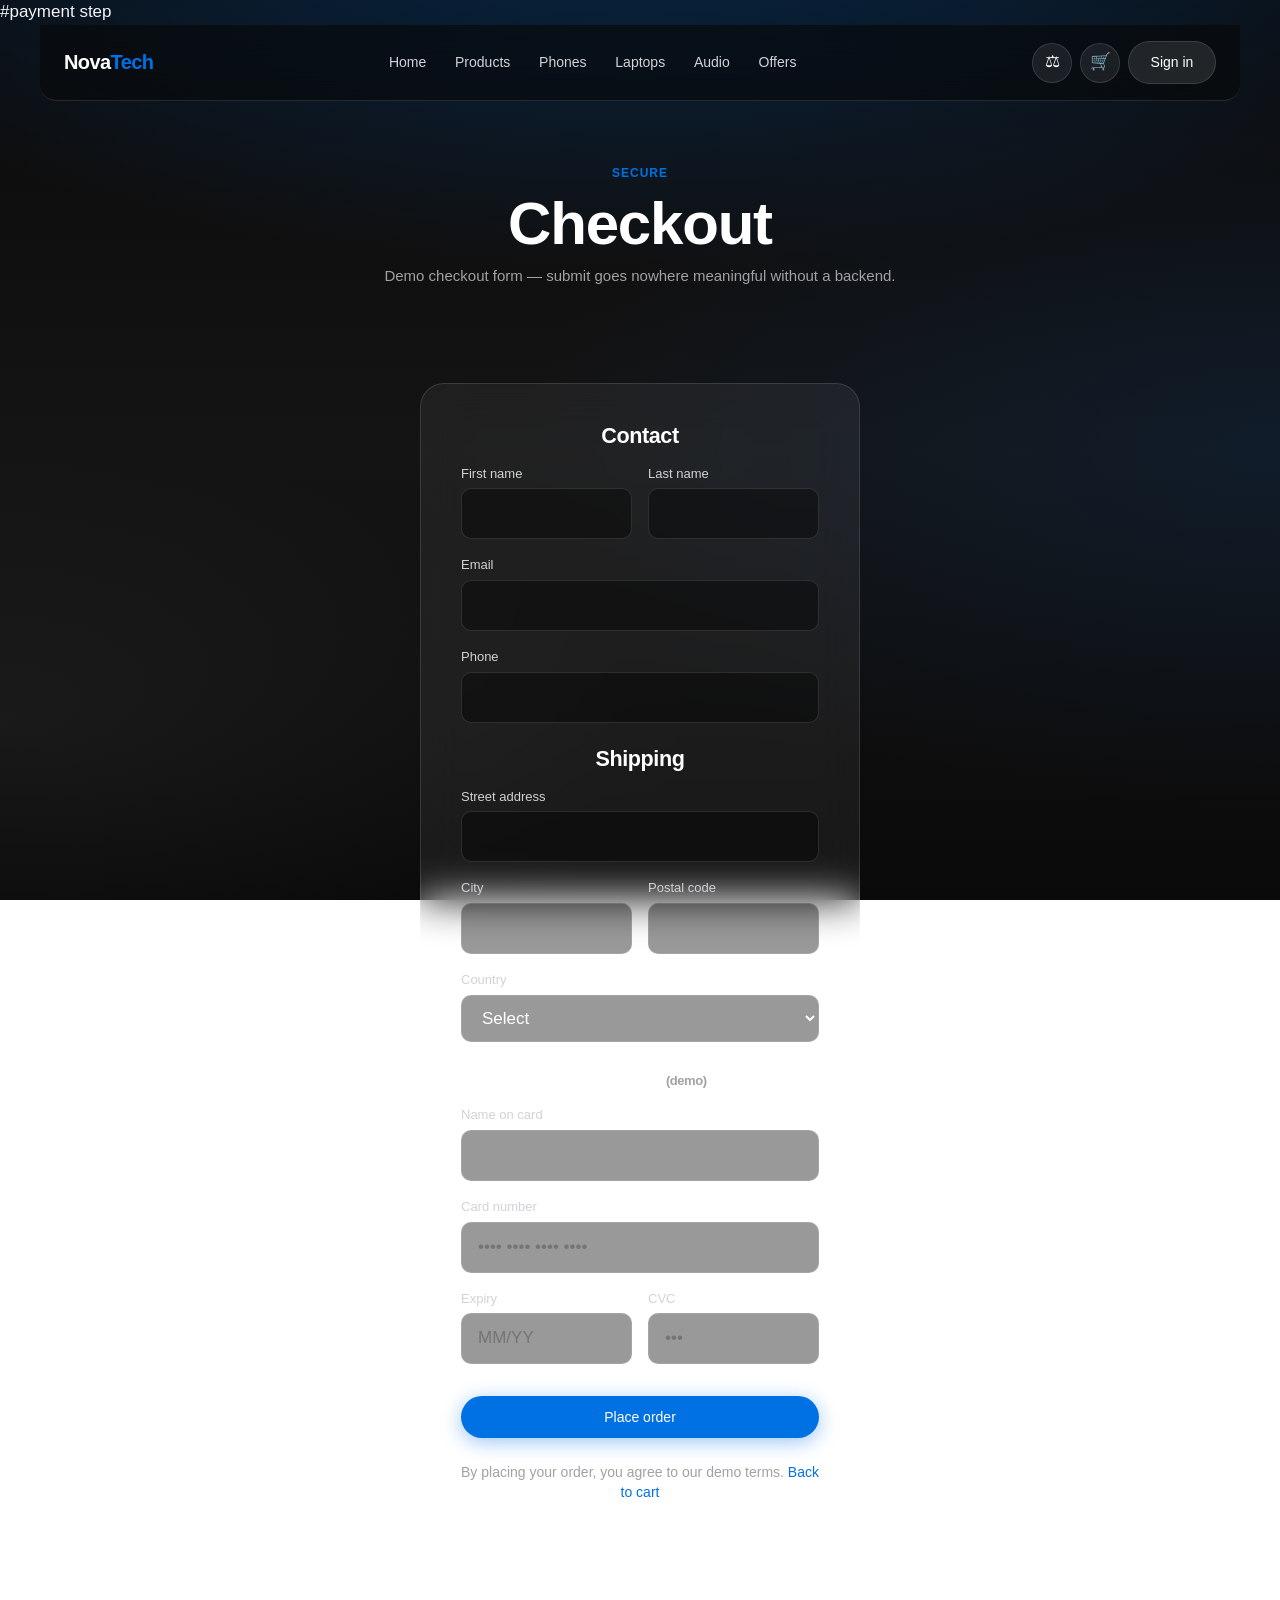
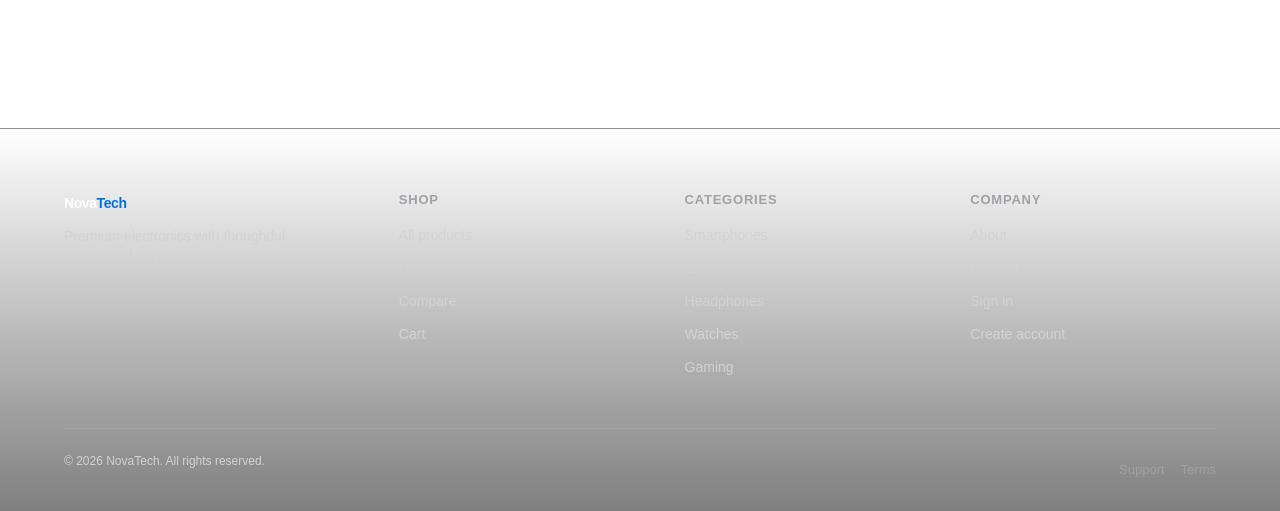
<file: novatech-electronics-store/checkout.html>
#payment step
<!DOCTYPE html>
<html lang="en">
<head>
  <meta charset="UTF-8">
  <meta name="viewport" content="width=device-width, initial-scale=1.0">
  <meta name="description" content="Secure checkout for your NovaTech order (demo form).">
  <title>Checkout — NovaTech</title>
  <link rel="stylesheet" href="css/style.css">
</head>
<body class="page-gradient">
  <a class="skip-link" href="#main">Skip to content</a>

  <header class="site-header" role="banner">
    <nav class="navbar" aria-label="Primary">
      <a class="logo" href="index.html">Nova<span>Tech</span></a>
      <input type="checkbox" id="nav-toggle" class="nav-toggle" aria-label="Open menu" title="Menu">
      <label class="nav-toggle-label" for="nav-toggle" aria-hidden="true">
        <span></span><span></span><span></span>
      </label>
      <ul class="nav-links">
        <li><a href="index.html">Home</a></li>
        <li><a href="products.html">Products</a></li>
        <li><a href="smartphones.html">Phones</a></li>
        <li><a href="laptops.html">Laptops</a></li>
        <li><a href="headphones.html">Audio</a></li>
        <li><a href="offers.html">Offers</a></li>
      </ul>
      <div class="nav-actions">
        <a href="compare.html" class="icon-link" title="Compare">⚖</a>
        <a href="cart.html" class="icon-link" title="Cart">🛒</a>
        <a href="login.html" class="btn btn--ghost">Sign in</a>
      </div>
    </nav>
  </header>

  <main id="main">
    <section class="page-hero">
      <div class="container">
        <span class="eyebrow">Secure</span>
        <h1>Checkout</h1>
        <p class="text-muted">Demo checkout form — submit goes nowhere meaningful without a backend.</p>
      </div>
    </section>

    <section class="section section--tight" aria-label="Checkout form">
      <div class="container">
        <!-- Form uses GET + # so refresh stays safe for static hosting -->
        <form class="form-panel" action="#" method="get">
          <h2 class="text-center" style="font-size: 1.35rem; margin-bottom: 1rem;">Contact</h2>
          <div class="form-row form-row--inline">
            <div>
              <label for="first">First name</label>
              <input type="text" id="first" name="first" autocomplete="given-name" required>
            </div>
            <div>
              <label for="last">Last name</label>
              <input type="text" id="last" name="last" autocomplete="family-name" required>
            </div>
          </div>
          <div class="form-row">
            <label for="email">Email</label>
            <input type="email" id="email" name="email" autocomplete="email" required>
          </div>
          <div class="form-row">
            <label for="phone">Phone</label>
            <input type="tel" id="phone" name="phone" autocomplete="tel">
          </div>

          <h2 class="text-center" style="font-size: 1.35rem; margin: 1.5rem 0 1rem;">Shipping</h2>
          <div class="form-row">
            <label for="address">Street address</label>
            <input type="text" id="address" name="address" autocomplete="street-address" required>
          </div>
          <div class="form-row form-row--inline">
            <div>
              <label for="city">City</label>
              <input type="text" id="city" name="city" autocomplete="address-level2" required>
            </div>
            <div>
              <label for="zip">Postal code</label>
              <input type="text" id="zip" name="zip" autocomplete="postal-code" required>
            </div>
          </div>
          <div class="form-row">
            <label for="country">Country</label>
            <select id="country" name="country" autocomplete="country-name">
              <option value="">Select</option>
              <option>United States</option>
              <option>India</option>
              <option>United Kingdom</option>
              <option>Canada</option>
            </select>
          </div>

          <h2 class="text-center" style="font-size: 1.35rem; margin: 1.5rem 0 1rem;">Payment <span class="text-muted" style="font-size: 13px;">(demo)</span></h2>
          <div class="form-row">
            <label for="cardname">Name on card</label>
            <input type="text" id="cardname" name="cardname" autocomplete="cc-name">
          </div>
          <div class="form-row">
            <label for="cardnum">Card number</label>
            <input type="text" id="cardnum" name="cardnum" inputmode="numeric" autocomplete="cc-number" placeholder="•••• •••• •••• ••••">
          </div>
          <div class="form-row form-row--inline">
            <div>
              <label for="exp">Expiry</label>
              <input type="text" id="exp" name="exp" autocomplete="cc-exp" placeholder="MM/YY">
            </div>
            <div>
              <label for="cvc">CVC</label>
              <input type="text" id="cvc" name="cvc" autocomplete="cc-csc" placeholder="•••">
            </div>
          </div>

          <button type="submit" class="btn btn--primary btn--block" style="margin-top: 1rem;">Place order</button>
          <p class="form-footer">By placing your order, you agree to our demo terms. <a href="cart.html">Back to cart</a></p>
        </form>
      </div>
    </section>
  </main>

  <footer class="site-footer" role="contentinfo">
    <div class="container">
      <div class="footer-grid">
        <div class="footer-brand">
          <p class="logo" style="margin-bottom: 0.75rem;">Nova<span>Tech</span></p>
          <p>Premium electronics with thoughtful design and support you can rely on.</p>
        </div>
        <div class="footer-col">
          <h4>Shop</h4>
          <ul>
            <li><a href="products.html">All products</a></li>
            <li><a href="offers.html">Offers</a></li>
            <li><a href="compare.html">Compare</a></li>
            <li><a href="cart.html">Cart</a></li>
          </ul>
        </div>
        <div class="footer-col">
          <h4>Categories</h4>
          <ul>
            <li><a href="smartphones.html">Smartphones</a></li>
            <li><a href="laptops.html">Laptops</a></li>
            <li><a href="headphones.html">Headphones</a></li>
            <li><a href="watches.html">Watches</a></li>
            <li><a href="gaming.html">Gaming</a></li>
          </ul>
        </div>
        <div class="footer-col">
          <h4>Company</h4>
          <ul>
            <li><a href="about.html">About</a></li>
            <li><a href="contact.html">Contact</a></li>
            <li><a href="login.html">Sign in</a></li>
            <li><a href="signup.html">Create account</a></li>
          </ul>
        </div>
      </div>
      <div class="footer-bottom">
        <p>© 2026 NovaTech. All rights reserved.</p>
        <div class="social-links"><a href="#">Support</a><a href="#">Terms</a></div>
      </div>
    </div>
  </footer>
</body>
</html>
</file>
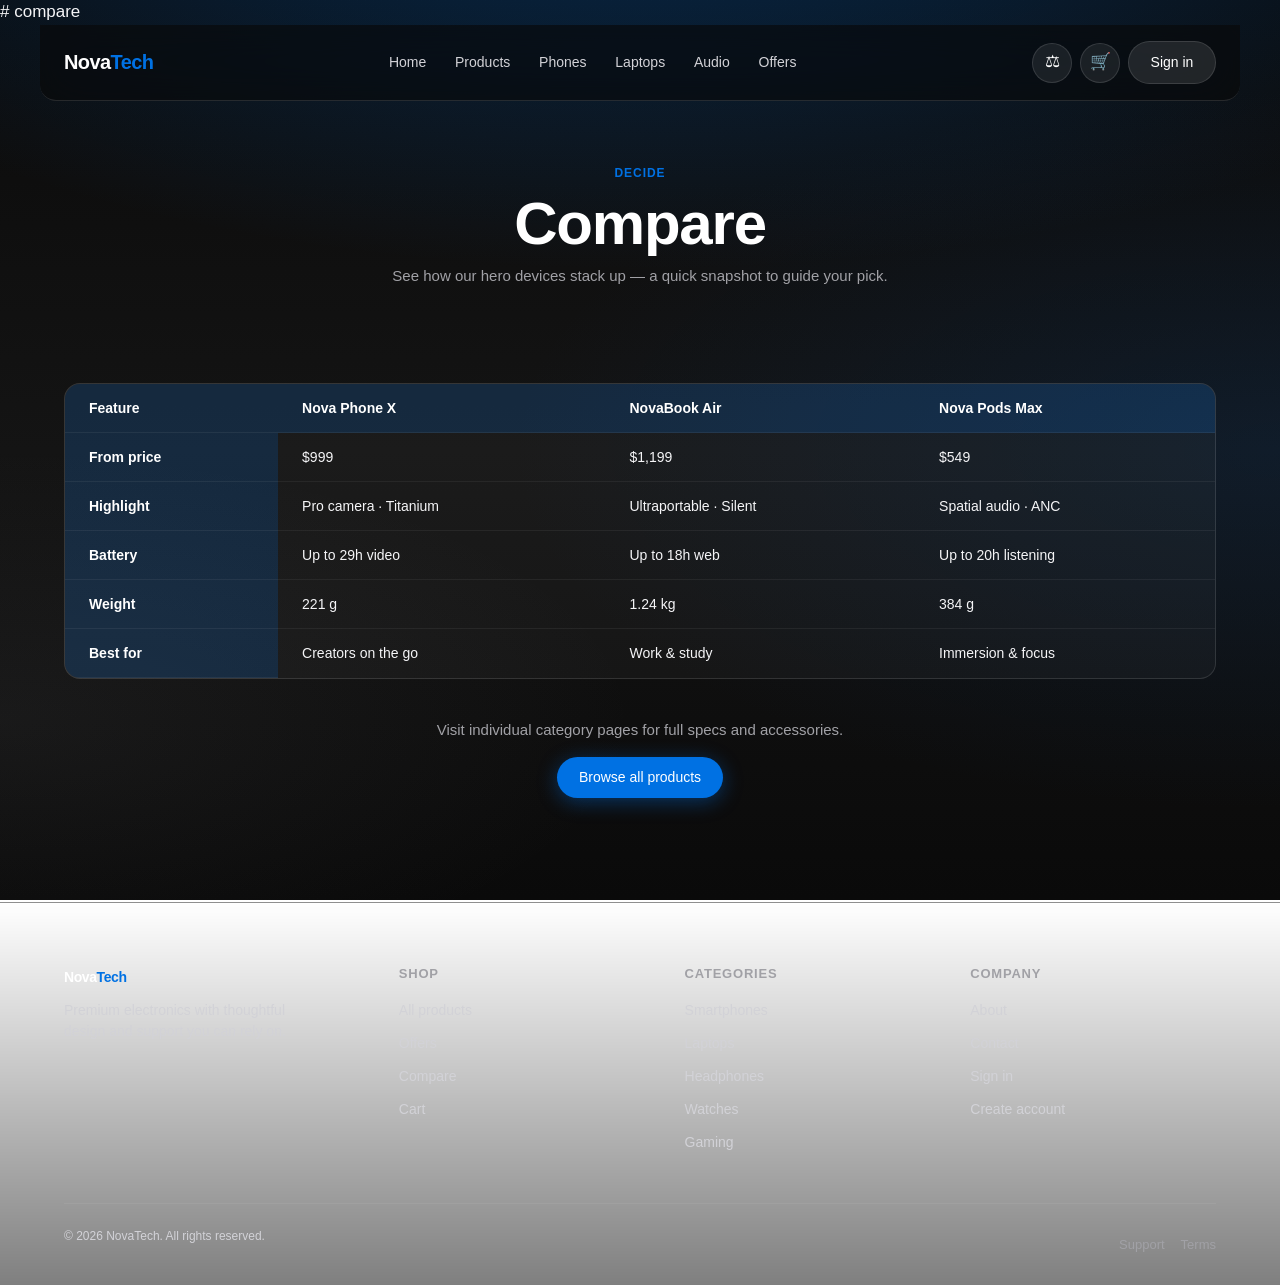
<file: novatech-electronics-store/compare.html>
# compare 
<!DOCTYPE html>
<html lang="en">
<head>
  <meta charset="UTF-8">
  <meta name="viewport" content="width=device-width, initial-scale=1.0">
  <meta name="description" content="Compare NovaTech devices side by side.">
  <title>Compare — NovaTech</title>
  <link rel="stylesheet" href="css/style.css">
</head>
<body class="page-gradient">
  <a class="skip-link" href="#main">Skip to content</a>

  <header class="site-header" role="banner">
    <nav class="navbar" aria-label="Primary">
      <a class="logo" href="index.html">Nova<span>Tech</span></a>
      <input type="checkbox" id="nav-toggle" class="nav-toggle" aria-label="Open menu" title="Menu">
      <label class="nav-toggle-label" for="nav-toggle" aria-hidden="true">
        <span></span><span></span><span></span>
      </label>
      <ul class="nav-links">
        <li><a href="index.html">Home</a></li>
        <li><a href="products.html">Products</a></li>
        <li><a href="smartphones.html">Phones</a></li>
        <li><a href="laptops.html">Laptops</a></li>
        <li><a href="headphones.html">Audio</a></li>
        <li><a href="offers.html">Offers</a></li>
      </ul>
      <div class="nav-actions">
        <a href="compare.html" class="icon-link" title="Compare" aria-current="page">⚖</a>
        <a href="cart.html" class="icon-link" title="Cart">🛒</a>
        <a href="login.html" class="btn btn--ghost">Sign in</a>
      </div>
    </nav>
  </header>

  <main id="main">
    <section class="page-hero">
      <div class="container">
        <span class="eyebrow">Decide</span>
        <h1>Compare</h1>
        <p class="text-muted">See how our hero devices stack up — a quick snapshot to guide your pick.</p>
      </div>
    </section>

    <!-- Static comparison table (no JS filtering) -->
    <section class="section section--tight" aria-label="Comparison table">
      <div class="container">
        <div class="data-table-wrap">
          <table class="data-table">
            <thead>
              <tr>
                <th scope="col">Feature</th>
                <th scope="col">Nova Phone X</th>
                <th scope="col">NovaBook Air</th>
                <th scope="col">Nova Pods Max</th>
              </tr>
            </thead>
            <tbody>
              <tr>
                <th scope="row">From price</th>
                <td>$999</td>
                <td>$1,199</td>
                <td>$549</td>
              </tr>
              <tr>
                <th scope="row">Highlight</th>
                <td>Pro camera · Titanium</td>
                <td>Ultraportable · Silent</td>
                <td>Spatial audio · ANC</td>
              </tr>
              <tr>
                <th scope="row">Battery</th>
                <td>Up to 29h video</td>
                <td>Up to 18h web</td>
                <td>Up to 20h listening</td>
              </tr>
              <tr>
                <th scope="row">Weight</th>
                <td>221 g</td>
                <td>1.24 kg</td>
                <td>384 g</td>
              </tr>
              <tr>
                <th scope="row">Best for</th>
                <td>Creators on the go</td>
                <td>Work &amp; study</td>
                <td>Immersion &amp; focus</td>
              </tr>
            </tbody>
          </table>
        </div>
        <p class="text-center text-muted">Visit individual category pages for full specs and accessories.</p>
        <div class="text-center" style="margin-top: 1rem;">
          <a class="btn btn--primary" href="products.html">Browse all products</a>
        </div>
      </div>
    </section>
  </main>

  <footer class="site-footer" role="contentinfo">
    <div class="container">
      <div class="footer-grid">
        <div class="footer-brand">
          <p class="logo" style="margin-bottom: 0.75rem;">Nova<span>Tech</span></p>
          <p>Premium electronics with thoughtful design and support you can rely on.</p>
        </div>
        <div class="footer-col">
          <h4>Shop</h4>
          <ul>
            <li><a href="products.html">All products</a></li>
            <li><a href="offers.html">Offers</a></li>
            <li><a href="compare.html">Compare</a></li>
            <li><a href="cart.html">Cart</a></li>
          </ul>
        </div>
        <div class="footer-col">
          <h4>Categories</h4>
          <ul>
            <li><a href="smartphones.html">Smartphones</a></li>
            <li><a href="laptops.html">Laptops</a></li>
            <li><a href="headphones.html">Headphones</a></li>
            <li><a href="watches.html">Watches</a></li>
            <li><a href="gaming.html">Gaming</a></li>
          </ul>
        </div>
        <div class="footer-col">
          <h4>Company</h4>
          <ul>
            <li><a href="about.html">About</a></li>
            <li><a href="contact.html">Contact</a></li>
            <li><a href="login.html">Sign in</a></li>
            <li><a href="signup.html">Create account</a></li>
          </ul>
        </div>
      </div>
      <div class="footer-bottom">
        <p>© 2026 NovaTech. All rights reserved.</p>
        <div class="social-links"><a href="#">Support</a><a href="#">Terms</a></div>
      </div>
    </div>
  </footer>
</body>
</html>
</file>
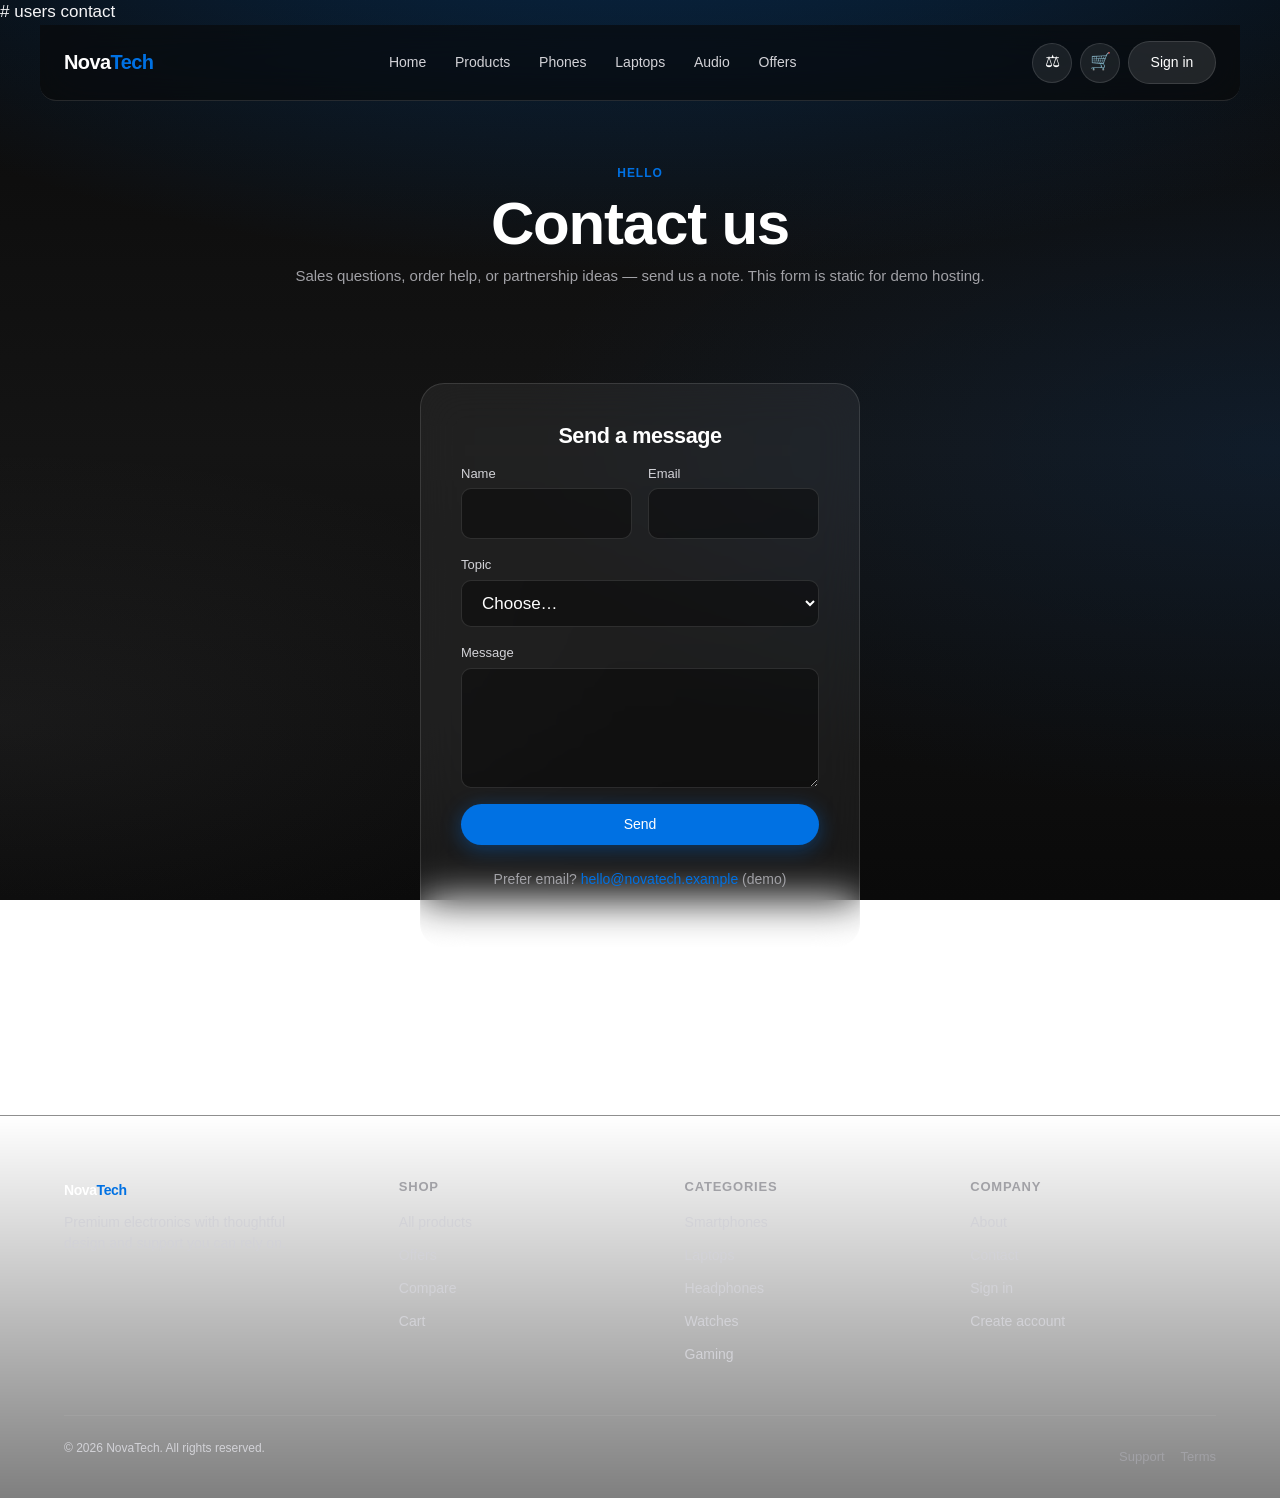
<file: novatech-electronics-store/contact.html>
# users contact
<!DOCTYPE html>
<html lang="en">
<head>
  <meta charset="UTF-8">
  <meta name="viewport" content="width=device-width, initial-scale=1.0">
  <meta name="description" content="Contact NovaTech — sales, support, and partnerships.">
  <title>Contact — NovaTech</title>
  <link rel="stylesheet" href="css/style.css">
</head>
<body class="page-gradient">
  <a class="skip-link" href="#main">Skip to content</a>

  <header class="site-header" role="banner">
    <nav class="navbar" aria-label="Primary">
      <a class="logo" href="index.html">Nova<span>Tech</span></a>
      <input type="checkbox" id="nav-toggle" class="nav-toggle" aria-label="Open menu" title="Menu">
      <label class="nav-toggle-label" for="nav-toggle" aria-hidden="true">
        <span></span><span></span><span></span>
      </label>
      <ul class="nav-links">
        <li><a href="index.html">Home</a></li>
        <li><a href="products.html">Products</a></li>
        <li><a href="smartphones.html">Phones</a></li>
        <li><a href="laptops.html">Laptops</a></li>
        <li><a href="headphones.html">Audio</a></li>
        <li><a href="offers.html">Offers</a></li>
      </ul>
      <div class="nav-actions">
        <a href="compare.html" class="icon-link" title="Compare">⚖</a>
        <a href="cart.html" class="icon-link" title="Cart">🛒</a>
        <a href="login.html" class="btn btn--ghost">Sign in</a>
      </div>
    </nav>
  </header>

  <main id="main">
    <section class="page-hero">
      <div class="container">
        <span class="eyebrow">Hello</span>
        <h1>Contact us</h1>
        <p class="text-muted">Sales questions, order help, or partnership ideas — send us a note. This form is static for demo hosting.</p>
      </div>
    </section>

    <section class="section section--tight" aria-labelledby="contact-form-heading">
      <div class="container">
        <form class="form-panel" action="#" method="get" aria-labelledby="contact-form-heading">
          <h2 id="contact-form-heading" class="text-center" style="font-size: 1.35rem; margin-bottom: 1rem;">Send a message</h2>
          <div class="form-row form-row--inline">
            <div>
              <label for="name">Name</label>
              <input type="text" id="name" name="name" autocomplete="name" required>
            </div>
            <div>
              <label for="cemail">Email</label>
              <input type="email" id="cemail" name="cemail" autocomplete="email" required>
            </div>
          </div>
          <div class="form-row">
            <label for="topic">Topic</label>
            <select id="topic" name="topic">
              <option value="">Choose…</option>
              <option>Product question</option>
              <option>Order status</option>
              <option>Business / education</option>
              <option>Press</option>
              <option>Other</option>
            </select>
          </div>
          <div class="form-row">
            <label for="message">Message</label>
            <textarea id="message" name="message" required></textarea>
          </div>
          <button type="submit" class="btn btn--primary btn--block">Send</button>
          <p class="form-footer">Prefer email? <a href="mailto:hello@novatech.example">hello@novatech.example</a> (demo)</p>
        </form>
      </div>
    </section>
  </main>

  <footer class="site-footer" role="contentinfo">
    <div class="container">
      <div class="footer-grid">
        <div class="footer-brand">
          <p class="logo" style="margin-bottom: 0.75rem;">Nova<span>Tech</span></p>
          <p>Premium electronics with thoughtful design and support you can rely on.</p>
        </div>
        <div class="footer-col">
          <h4>Shop</h4>
          <ul>
            <li><a href="products.html">All products</a></li>
            <li><a href="offers.html">Offers</a></li>
            <li><a href="compare.html">Compare</a></li>
            <li><a href="cart.html">Cart</a></li>
          </ul>
        </div>
        <div class="footer-col">
          <h4>Categories</h4>
          <ul>
            <li><a href="smartphones.html">Smartphones</a></li>
            <li><a href="laptops.html">Laptops</a></li>
            <li><a href="headphones.html">Headphones</a></li>
            <li><a href="watches.html">Watches</a></li>
            <li><a href="gaming.html">Gaming</a></li>
          </ul>
        </div>
        <div class="footer-col">
          <h4>Company</h4>
          <ul>
            <li><a href="about.html">About</a></li>
            <li><a href="contact.html">Contact</a></li>
            <li><a href="login.html">Sign in</a></li>
            <li><a href="signup.html">Create account</a></li>
          </ul>
        </div>
      </div>
      <div class="footer-bottom">
        <p>© 2026 NovaTech. All rights reserved.</p>
        <div class="social-links"><a href="#">Support</a><a href="#">Terms</a></div>
      </div>
    </div>
  </footer>
</body>
</html>
</file>
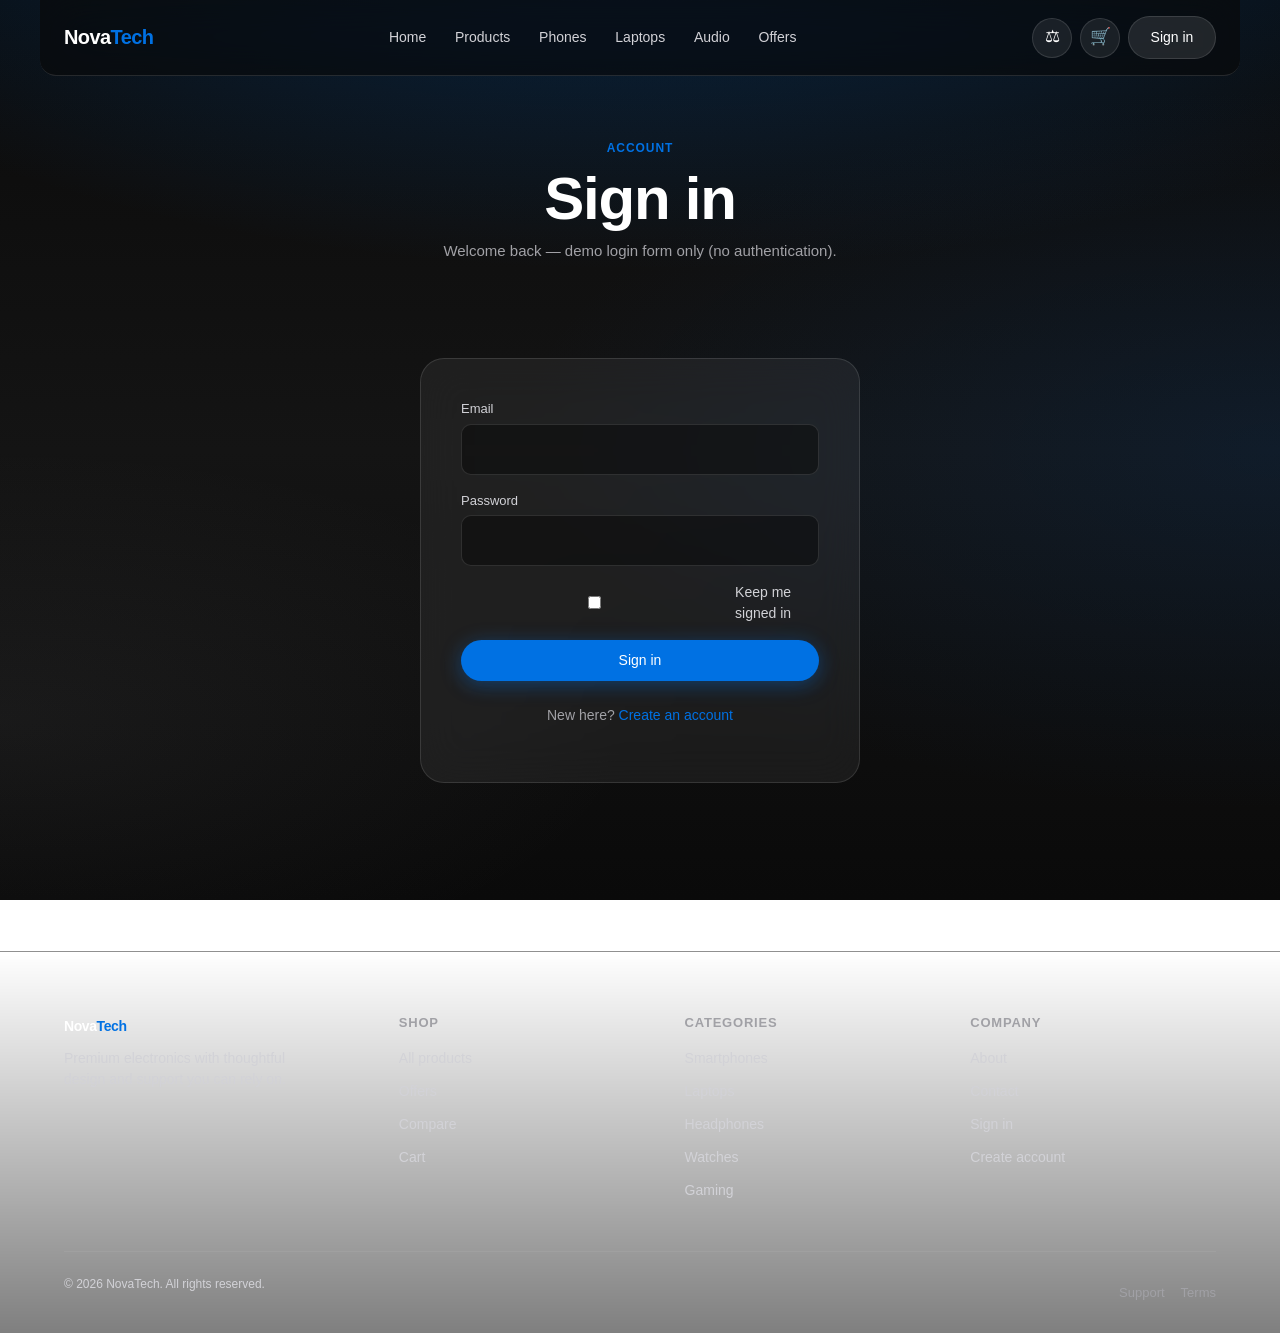
<file: novatech-electronics-store/login.html>
<!DOCTYPE html>
<html lang="en">
<head>
  <meta charset="UTF-8">
  <meta name="viewport" content="width=device-width, initial-scale=1.0">
  <meta name="description" content="Sign in to your NovaTech account (demo).">
  <title>Sign in — NovaTech</title>
  <link rel="stylesheet" href="css/style.css">
</head>
<body class="page-gradient">
  <a class="skip-link" href="#main">Skip to content</a>

  <header class="site-header" role="banner">
    <nav class="navbar" aria-label="Primary">
      <a class="logo" href="index.html">Nova<span>Tech</span></a>
      <input type="checkbox" id="nav-toggle" class="nav-toggle" aria-label="Open menu" title="Menu">
      <label class="nav-toggle-label" for="nav-toggle" aria-hidden="true">
        <span></span><span></span><span></span>
      </label>
      <ul class="nav-links">
        <li><a href="index.html">Home</a></li>
        <li><a href="products.html">Products</a></li>
        <li><a href="smartphones.html">Phones</a></li>
        <li><a href="laptops.html">Laptops</a></li>
        <li><a href="headphones.html">Audio</a></li>
        <li><a href="offers.html">Offers</a></li>
      </ul>
      <div class="nav-actions">
        <a href="compare.html" class="icon-link" title="Compare">⚖</a>
        <a href="cart.html" class="icon-link" title="Cart">🛒</a>
        <a href="login.html" class="btn btn--ghost" aria-current="page">Sign in</a>
      </div>
    </nav>
  </header>

  <main id="main">
    <section class="page-hero">
      <div class="container">
        <span class="eyebrow">Account</span>
        <h1>Sign in</h1>
        <p class="text-muted">Welcome back — demo login form only (no authentication).</p>
      </div>
    </section>

    <section class="section section--tight" aria-labelledby="login-heading">
      <div class="container">
        <form class="form-panel" action="#" method="get" aria-labelledby="login-heading">
          <h2 id="login-heading" class="visually-hidden">Sign in form</h2>
          <div class="form-row">
            <label for="lemail">Email</label>
            <input type="email" id="lemail" name="lemail" autocomplete="username" required>
          </div>
          <div class="form-row">
            <label for="lpass">Password</label>
            <input type="password" id="lpass" name="lpass" autocomplete="current-password" required>
          </div>
          <div class="form-row">
            <label style="display: flex; gap: 0.5rem; align-items: center; cursor: pointer;">
              <input type="checkbox" name="remember" value="1"> <span style="font-size: 14px;">Keep me signed in</span>
            </label>
          </div>
          <button type="submit" class="btn btn--primary btn--block">Sign in</button>
          <p class="form-footer">New here? <a href="signup.html">Create an account</a></p>
        </form>
      </div>
    </section>
  </main>

  <footer class="site-footer" role="contentinfo">
    <div class="container">
      <div class="footer-grid">
        <div class="footer-brand">
          <p class="logo" style="margin-bottom: 0.75rem;">Nova<span>Tech</span></p>
          <p>Premium electronics with thoughtful design and support you can rely on.</p>
        </div>
        <div class="footer-col">
          <h4>Shop</h4>
          <ul>
            <li><a href="products.html">All products</a></li>
            <li><a href="offers.html">Offers</a></li>
            <li><a href="compare.html">Compare</a></li>
            <li><a href="cart.html">Cart</a></li>
          </ul>
        </div>
        <div class="footer-col">
          <h4>Categories</h4>
          <ul>
            <li><a href="smartphones.html">Smartphones</a></li>
            <li><a href="laptops.html">Laptops</a></li>
            <li><a href="headphones.html">Headphones</a></li>
            <li><a href="watches.html">Watches</a></li>
            <li><a href="gaming.html">Gaming</a></li>
          </ul>
        </div>
        <div class="footer-col">
          <h4>Company</h4>
          <ul>
            <li><a href="about.html">About</a></li>
            <li><a href="contact.html">Contact</a></li>
            <li><a href="login.html">Sign in</a></li>
            <li><a href="signup.html">Create account</a></li>
          </ul>
        </div>
      </div>
      <div class="footer-bottom">
        <p>© 2026 NovaTech. All rights reserved.</p>
        <div class="social-links"><a href="#">Support</a><a href="#">Terms</a></div>
      </div>
    </div>
  </footer>
</body>
</html>
</file>
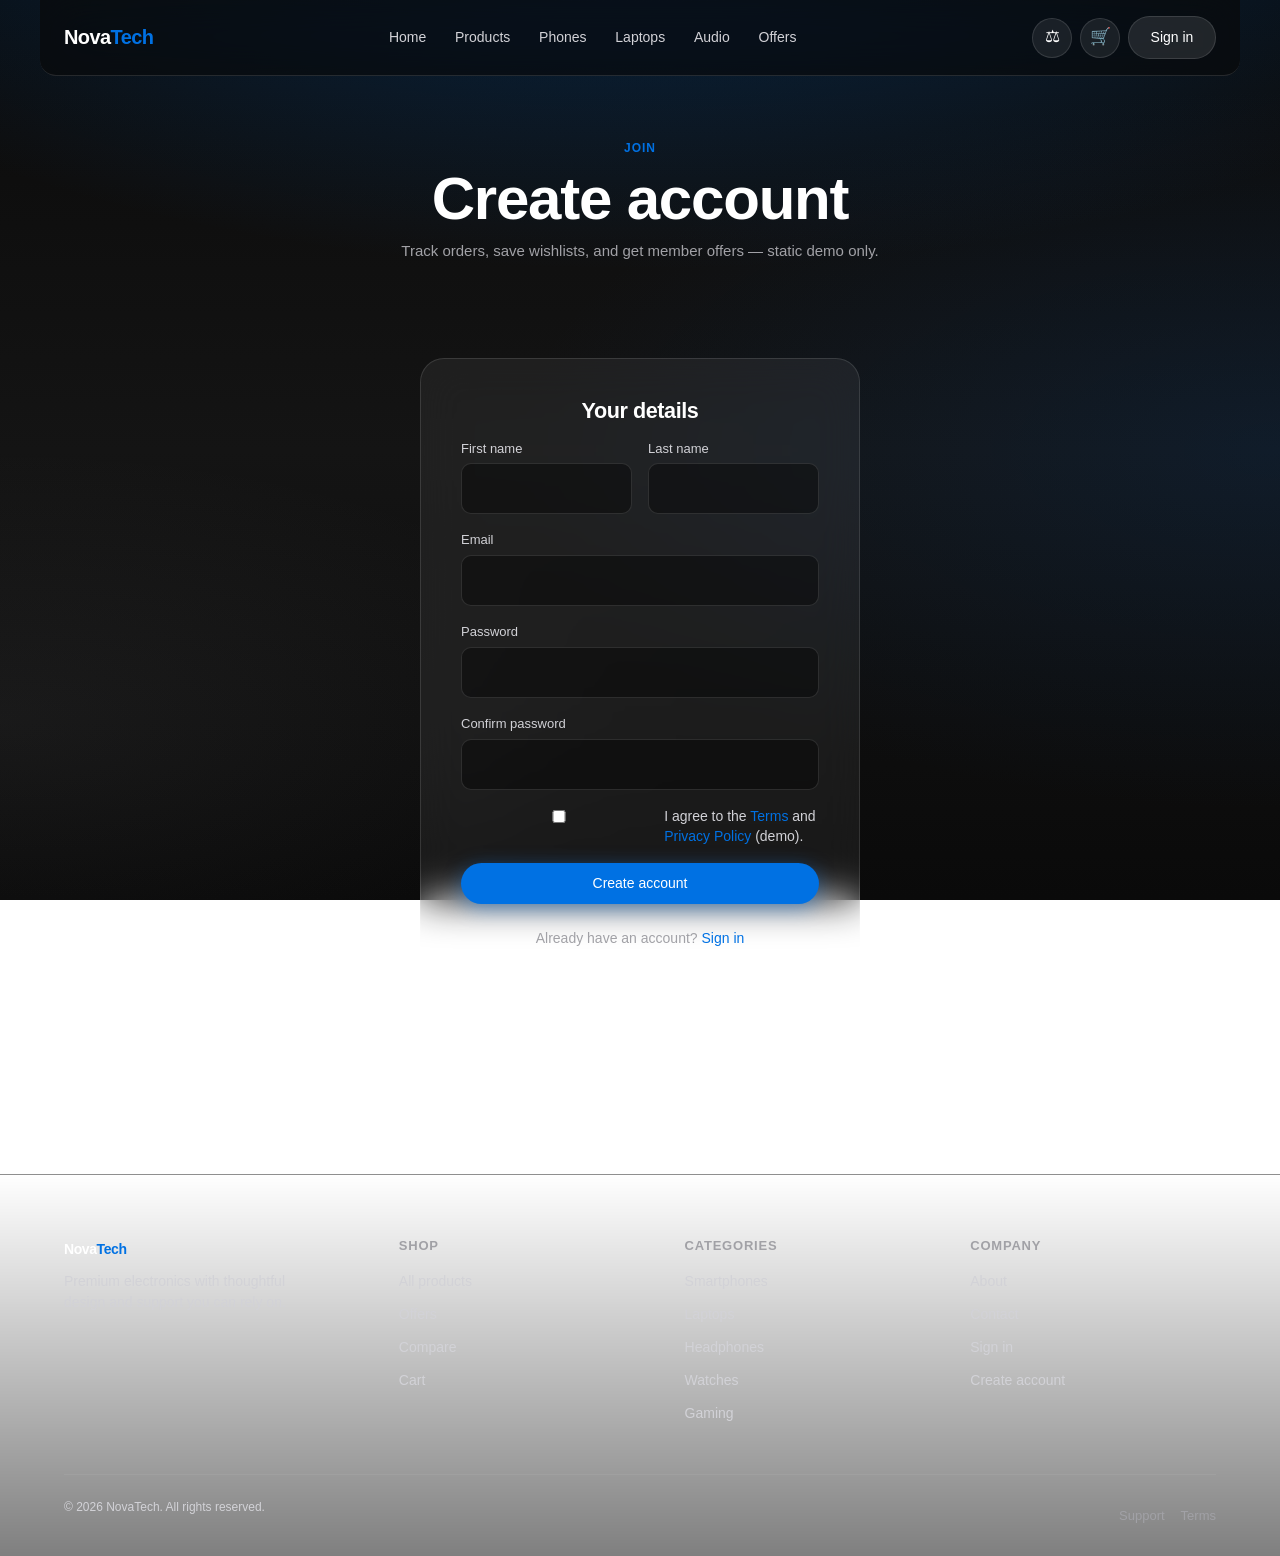
<file: novatech-electronics-store/signup.html>
<!DOCTYPE html>
<html lang="en">
<head>
  <meta charset="UTF-8">
  <meta name="viewport" content="width=device-width, initial-scale=1.0">
  <meta name="description" content="Create your NovaTech account (demo).">
  <title>Create account — NovaTech</title>
  <link rel="stylesheet" href="css/style.css">
</head>
<body class="page-gradient">
  <a class="skip-link" href="#main">Skip to content</a>

  <header class="site-header" role="banner">
    <nav class="navbar" aria-label="Primary">
      <a class="logo" href="index.html">Nova<span>Tech</span></a>
      <input type="checkbox" id="nav-toggle" class="nav-toggle" aria-label="Open menu" title="Menu">
      <label class="nav-toggle-label" for="nav-toggle" aria-hidden="true">
        <span></span><span></span><span></span>
      </label>
      <ul class="nav-links">
        <li><a href="index.html">Home</a></li>
        <li><a href="products.html">Products</a></li>
        <li><a href="smartphones.html">Phones</a></li>
        <li><a href="laptops.html">Laptops</a></li>
        <li><a href="headphones.html">Audio</a></li>
        <li><a href="offers.html">Offers</a></li>
      </ul>
      <div class="nav-actions">
        <a href="compare.html" class="icon-link" title="Compare">⚖</a>
        <a href="cart.html" class="icon-link" title="Cart">🛒</a>
        <a href="login.html" class="btn btn--ghost">Sign in</a>
      </div>
    </nav>
  </header>

  <main id="main">
    <section class="page-hero">
      <div class="container">
        <span class="eyebrow">Join</span>
        <h1>Create account</h1>
        <p class="text-muted">Track orders, save wishlists, and get member offers — static demo only.</p>
      </div>
    </section>

    <section class="section section--tight" aria-labelledby="signup-heading">
      <div class="container">
        <form class="form-panel" action="#" method="get" aria-labelledby="signup-heading">
          <h2 id="signup-heading" class="text-center" style="font-size: 1.35rem; margin-bottom: 1rem;">Your details</h2>
          <div class="form-row form-row--inline">
            <div>
              <label for="fname">First name</label>
              <input type="text" id="fname" name="fname" autocomplete="given-name" required>
            </div>
            <div>
              <label for="lname">Last name</label>
              <input type="text" id="lname" name="lname" autocomplete="family-name" required>
            </div>
          </div>
          <div class="form-row">
            <label for="semail">Email</label>
            <input type="email" id="semail" name="semail" autocomplete="email" required>
          </div>
          <div class="form-row">
            <label for="spass">Password</label>
            <input type="password" id="spass" name="spass" autocomplete="new-password" required minlength="8">
          </div>
          <div class="form-row">
            <label for="spass2">Confirm password</label>
            <input type="password" id="spass2" name="spass2" autocomplete="new-password" required>
          </div>
          <div class="form-row">
            <label style="display: flex; gap: 0.5rem; align-items: flex-start; cursor: pointer;">
              <input type="checkbox" name="terms" value="1" required style="margin-top: 0.25rem;">
              <span style="font-size: 14px;">I agree to the <a href="#">Terms</a> and <a href="#">Privacy Policy</a> (demo).</span>
            </label>
          </div>
          <button type="submit" class="btn btn--primary btn--block">Create account</button>
          <p class="form-footer">Already have an account? <a href="login.html">Sign in</a></p>
        </form>
      </div>
    </section>
  </main>

  <footer class="site-footer" role="contentinfo">
    <div class="container">
      <div class="footer-grid">
        <div class="footer-brand">
          <p class="logo" style="margin-bottom: 0.75rem;">Nova<span>Tech</span></p>
          <p>Premium electronics with thoughtful design and support you can rely on.</p>
        </div>
        <div class="footer-col">
          <h4>Shop</h4>
          <ul>
            <li><a href="products.html">All products</a></li>
            <li><a href="offers.html">Offers</a></li>
            <li><a href="compare.html">Compare</a></li>
            <li><a href="cart.html">Cart</a></li>
          </ul>
        </div>
        <div class="footer-col">
          <h4>Categories</h4>
          <ul>
            <li><a href="smartphones.html">Smartphones</a></li>
            <li><a href="laptops.html">Laptops</a></li>
            <li><a href="headphones.html">Headphones</a></li>
            <li><a href="watches.html">Watches</a></li>
            <li><a href="gaming.html">Gaming</a></li>
          </ul>
        </div>
        <div class="footer-col">
          <h4>Company</h4>
          <ul>
            <li><a href="about.html">About</a></li>
            <li><a href="contact.html">Contact</a></li>
            <li><a href="login.html">Sign in</a></li>
            <li><a href="signup.html">Create account</a></li>
          </ul>
        </div>
      </div>
      <div class="footer-bottom">
        <p>© 2026 NovaTech. All rights reserved.</p>
        <div class="social-links"><a href="#">Support</a><a href="#">Terms</a></div>
      </div>
    </div>
  </footer>
</body>
</html>
</file>
<file: novatech-electronics-store/css/style.css>
/* ==========================================================================
   NovaTech — Premium Apple-inspired stylesheet
   Single source of truth · CSS3 only · No JavaScript
   ========================================================================== */

/* --------------------------------------------------------------------------
   1. CSS custom properties (design tokens)
   -------------------------------------------------------------------------- */
:root {
  /* Palette — black, white, blue, silver */
  --nt-black: #0a0a0a;
  --nt-black-soft: #141414;
  --nt-white: #ffffff;
  --nt-off-white: #f5f5f7;
  --nt-blue: #0071e3;
  --nt-blue-hover: #0077ed;
  --nt-blue-deep: #003d82;
  --nt-silver: #a1a1a6;
  --nt-silver-light: #d2d2d7;
  --nt-silver-glass: rgba(255, 255, 255, 0.65);

  /* Typography */
  --font-stack: -apple-system, BlinkMacSystemFont, "SF Pro Text", "Segoe UI",
    Roboto, "Helvetica Neue", Arial, sans-serif;

  /* Spacing & layout */
  --space-xs: 0.5rem;
  --space-sm: 1rem;
  --space-md: 1.5rem;
  --space-lg: 2.5rem;
  --space-xl: 4rem;
  --max-width: 1200px;
  --radius-sm: 10px;
  --radius-md: 16px;
  --radius-lg: 24px;

  /* Effects */
  --shadow-soft: 0 12px 40px rgba(0, 0, 0, 0.12);
  --shadow-card: 0 20px 60px rgba(0, 0, 0, 0.25);
  --glass-bg: rgba(255, 255, 255, 0.06);
  --glass-border: rgba(255, 255, 255, 0.12);
  --transition-fast: 0.25s cubic-bezier(0.4, 0, 0.2, 1);
  --transition-slow: 0.5s cubic-bezier(0.25, 0.1, 0.25, 1);
}

/* --------------------------------------------------------------------------
   2. Base reset & document
   -------------------------------------------------------------------------- */
*,
*::before,
*::after {
  box-sizing: border-box;
}

html {
  scroll-behavior: smooth;
  -webkit-text-size-adjust: 100%;
}

body {
  margin: 0;
  font-family: var(--font-stack);
  font-size: 17px;
  line-height: 1.47;
  color: var(--nt-off-white);
  background: var(--nt-black);
  min-height: 100vh;
  overflow-x: hidden;
}

img {
  max-width: 100%;
  height: auto;
  display: block;
}

a {
  color: var(--nt-blue);
  text-decoration: none;
  transition: color var(--transition-fast), opacity var(--transition-fast);
}

a:hover {
  color: var(--nt-blue-hover);
}

button,
input,
select,
textarea {
  font: inherit;
}

/* Skip link (accessibility) */
.skip-link {
  position: absolute;
  top: -100px;
  left: var(--space-sm);
  padding: var(--space-xs) var(--space-sm);
  background: var(--nt-blue);
  color: var(--nt-white);
  border-radius: var(--radius-sm);
  z-index: 9999;
  transition: top var(--transition-fast);
}

.skip-link:focus {
  top: var(--space-sm);
  outline: 2px solid var(--nt-white);
}

/* Screen-reader only labels (keeps forms accessible) */
.visually-hidden {
  position: absolute;
  width: 1px;
  height: 1px;
  padding: 0;
  margin: -1px;
  overflow: hidden;
  clip: rect(0, 0, 0, 0);
  white-space: nowrap;
  border: 0;
}

/* --------------------------------------------------------------------------
   3. Page background gradients
   -------------------------------------------------------------------------- */
.page-gradient {
  min-height: 100vh;
  background:
    radial-gradient(ellipse 80% 50% at 50% -20%, rgba(0, 113, 227, 0.35), transparent),
    radial-gradient(ellipse 60% 40% at 100% 50%, rgba(0, 61, 130, 0.2), transparent),
    radial-gradient(ellipse 50% 30% at 0% 80%, rgba(161, 161, 166, 0.08), transparent),
    linear-gradient(180deg, var(--nt-black) 0%, var(--nt-black-soft) 50%, var(--nt-black) 100%);
  background-attachment: fixed;
}

/* --------------------------------------------------------------------------
   4. Typography
   -------------------------------------------------------------------------- */
h1,
h2,
h3,
h4 {
  margin: 0 0 var(--space-sm);
  font-weight: 600;
  letter-spacing: -0.02em;
  line-height: 1.1;
  color: var(--nt-white);
}

h1 {
  font-size: clamp(2.5rem, 5vw, 3.75rem);
}

h2 {
  font-size: clamp(1.75rem, 3vw, 2.5rem);
}

h3 {
  font-size: 1.25rem;
}

p {
  margin: 0 0 var(--space-sm);
  color: var(--nt-silver-light);
}

.text-center {
  text-align: center;
}

.text-muted {
  color: var(--nt-silver);
  font-size: 15px;
}

.eyebrow {
  display: block;
  font-size: 12px;
  font-weight: 600;
  letter-spacing: 0.08em;
  text-transform: uppercase;
  color: var(--nt-blue);
  margin-bottom: var(--space-xs);
}

/* --------------------------------------------------------------------------
   5. Layout utilities
   -------------------------------------------------------------------------- */
.container {
  width: 100%;
  max-width: var(--max-width);
  margin: 0 auto;
  padding: 0 var(--space-md);
}

.section {
  padding: var(--space-xl) 0;
}

.section--tight {
  padding: var(--space-lg) 0;
}

/* --------------------------------------------------------------------------
   6. Sticky glass navbar
   -------------------------------------------------------------------------- */
.site-header {
  position: sticky;
  top: 0;
  z-index: 1000;
}

.navbar {
  display: flex;
  align-items: center;
  justify-content: flex-start;
  gap: var(--space-md);
  padding: var(--space-sm) var(--space-md);
  max-width: var(--max-width);
  margin: 0 auto;
  backdrop-filter: blur(24px) saturate(180%);
  -webkit-backdrop-filter: blur(24px) saturate(180%);
  background: rgba(10, 10, 10, 0.72);
  border-bottom: 1px solid var(--glass-border);
  border-radius: 0 0 var(--radius-md) var(--radius-md);
  animation: navFadeIn 0.6s ease-out;
}

@keyframes navFadeIn {
  from {
    opacity: 0;
    transform: translateY(-8px);
  }
  to {
    opacity: 1;
    transform: translateY(0);
  }
}

.logo {
  font-size: 1.25rem;
  font-weight: 600;
  letter-spacing: -0.03em;
  color: var(--nt-white);
  white-space: nowrap;
  flex-shrink: 0;
}

.logo span {
  color: var(--nt-blue);
}

.logo:hover {
  color: var(--nt-white);
}

/* Nav toggle (checkbox hack — no JS) */
.nav-toggle {
  position: absolute;
  width: 1px;
  height: 1px;
  padding: 0;
  margin: -1px;
  overflow: hidden;
  clip: rect(0, 0, 0, 0);
  border: 0;
}

.nav-toggle-label {
  display: none;
  flex-direction: column;
  gap: 5px;
  cursor: pointer;
  padding: var(--space-xs);
  z-index: 1001;
}

.nav-toggle-label span {
  display: block;
  width: 22px;
  height: 2px;
  background: var(--nt-white);
  border-radius: 2px;
  transition: transform var(--transition-fast), opacity var(--transition-fast);
}

.nav-links {
  display: flex;
  align-items: center;
  flex: 1;
  justify-content: center;
  gap: var(--space-xs);
  list-style: none;
  margin: 0;
  padding: 0;
}

.nav-links a {
  color: var(--nt-silver-light);
  font-size: 14px;
  padding: var(--space-xs) 0.65rem;
  border-radius: var(--radius-sm);
  transition: background var(--transition-fast), color var(--transition-fast);
}

.nav-links a:hover {
  color: var(--nt-white);
  background: rgba(255, 255, 255, 0.08);
}

.nav-actions {
  display: flex;
  align-items: center;
  gap: var(--space-xs);
  margin-left: auto;
  flex-shrink: 0;
}

/* Icon link (cart) */
.icon-link {
  display: inline-flex;
  align-items: center;
  justify-content: center;
  width: 40px;
  height: 40px;
  border-radius: 999px;
  color: var(--nt-white);
  background: rgba(255, 255, 255, 0.08);
  border: 1px solid var(--glass-border);
  transition: background var(--transition-fast), transform var(--transition-fast);
}

.icon-link:hover {
  background: rgba(0, 113, 227, 0.35);
  color: var(--nt-white);
  transform: scale(1.05);
}

/* --------------------------------------------------------------------------
   7. Buttons
   -------------------------------------------------------------------------- */
.btn {
  display: inline-flex;
  align-items: center;
  justify-content: center;
  gap: 0.5rem;
  padding: 0.65rem 1.35rem;
  font-size: 14px;
  font-weight: 500;
  border-radius: 999px;
  border: none;
  cursor: pointer;
  transition: transform var(--transition-fast), box-shadow var(--transition-fast),
    background var(--transition-fast);
}

.btn--primary {
  background: var(--nt-blue);
  color: var(--nt-white);
  box-shadow: 0 4px 20px rgba(0, 113, 227, 0.4);
}

.btn--primary:hover {
  background: var(--nt-blue-hover);
  transform: translateY(-1px);
  box-shadow: 0 8px 28px rgba(0, 113, 227, 0.5);
}

.btn--ghost {
  background: rgba(255, 255, 255, 0.1);
  color: var(--nt-white);
  border: 1px solid var(--glass-border);
}

.btn--ghost:hover {
  background: rgba(255, 255, 255, 0.18);
  transform: translateY(-1px);
}

.btn--block {
  width: 100%;
}

.btn-group {
  display: flex;
  flex-wrap: wrap;
  gap: var(--space-sm);
}

/* --------------------------------------------------------------------------
   8. Hero
   -------------------------------------------------------------------------- */
.hero {
  position: relative;
  padding: var(--space-xl) 0 calc(var(--space-xl) * 1.25);
  overflow: hidden;
}

.hero__grid {
  display: grid;
  grid-template-columns: 1fr 1fr;
  gap: var(--space-lg);
  align-items: center;
}

.hero__content {
  animation: heroSlideUp 0.9s var(--transition-slow) both;
}

.hero__visual {
  position: relative;
  animation: heroFloat 6s ease-in-out infinite;
}

@keyframes heroSlideUp {
  from {
    opacity: 0;
    transform: translateY(32px);
  }
  to {
    opacity: 1;
    transform: translateY(0);
  }
}

@keyframes heroFloat {
  0%,
  100% {
    transform: translateY(0);
  }
  50% {
    transform: translateY(-12px);
  }
}

.hero__title {
  margin-bottom: var(--space-sm);
}

.hero__tagline {
  font-size: clamp(1.1rem, 2vw, 1.35rem);
  color: var(--nt-silver-light);
  max-width: 36ch;
  margin-bottom: var(--space-md);
}

.hero__bubbles {
  position: absolute;
  inset: -20%;
  background: radial-gradient(circle at 30% 40%, rgba(0, 113, 227, 0.15), transparent 50%),
    radial-gradient(circle at 70% 60%, rgba(161, 161, 166, 0.1), transparent 45%);
  pointer-events: none;
  z-index: -1;
}

.hero-card {
  border-radius: var(--radius-lg);
  overflow: hidden;
  border: 1px solid var(--glass-border);
  box-shadow: var(--shadow-card);
  backdrop-filter: blur(20px);
  background: rgba(20, 20, 20, 0.6);
}

/* --------------------------------------------------------------------------
   9. Product cards & grid
   -------------------------------------------------------------------------- */
.product-grid {
  display: grid;
  grid-template-columns: repeat(4, 1fr);
  gap: var(--space-md);
}

.product-card {
  position: relative;
  display: flex;
  flex-direction: column;
  border-radius: var(--radius-md);
  overflow: hidden;
  background: var(--glass-bg);
  border: 1px solid var(--glass-border);
  backdrop-filter: blur(16px);
  -webkit-backdrop-filter: blur(16px);
  transition: transform var(--transition-fast), box-shadow var(--transition-fast),
    border-color var(--transition-fast);
}

.product-card:hover {
  transform: translateY(-8px) scale(1.02);
  box-shadow: var(--shadow-soft);
  border-color: rgba(0, 113, 227, 0.35);
}

.product-card__image-wrap {
  position: relative;
  aspect-ratio: 4 / 3;
  overflow: hidden;
  background: linear-gradient(145deg, var(--nt-black-soft), #1c1c1e);
}

.product-card__image-wrap img {
  width: 100%;
  height: 100%;
  object-fit: cover;
  transition: transform var(--transition-slow);
}

.product-card:hover .product-card__image-wrap img {
  transform: scale(1.06);
}

.product-card__badge {
  position: absolute;
  top: var(--space-sm);
  left: var(--space-sm);
  padding: 0.25rem 0.6rem;
  font-size: 11px;
  font-weight: 600;
  text-transform: uppercase;
  letter-spacing: 0.05em;
  border-radius: 6px;
  background: rgba(0, 113, 227, 0.9);
  color: var(--nt-white);
}

.product-card__body {
  padding: var(--space-md);
  flex: 1;
  display: flex;
  flex-direction: column;
}

.product-card__name {
  font-size: 1rem;
  font-weight: 600;
  color: var(--nt-white);
  margin-bottom: 0.35rem;
}

.product-card__meta {
  font-size: 13px;
  color: var(--nt-silver);
  margin-bottom: var(--space-sm);
}

.product-card__price {
  font-size: 1.1rem;
  font-weight: 600;
  color: var(--nt-white);
  margin-top: auto;
}

.product-card__link {
  position: absolute;
  inset: 0;
  z-index: 1;
  text-indent: -9999px;
}

/* --------------------------------------------------------------------------
   10. Category tiles
   -------------------------------------------------------------------------- */
.category-grid {
  display: grid;
  grid-template-columns: repeat(3, 1fr);
  gap: var(--space-md);
}

.category-tile {
  position: relative;
  display: block;
  padding: var(--space-lg);
  border-radius: var(--radius-md);
  overflow: hidden;
  min-height: 180px;
  border: 1px solid var(--glass-border);
  background: linear-gradient(135deg, rgba(30, 30, 30, 0.9), rgba(10, 10, 10, 0.95));
  transition: transform var(--transition-fast), border-color var(--transition-fast),
    box-shadow var(--transition-fast);
}

.category-tile:hover {
  transform: translateY(-4px);
  border-color: rgba(0, 113, 227, 0.4);
  box-shadow: 0 16px 48px rgba(0, 0, 0, 0.35);
}

.category-tile h3 {
  position: relative;
  z-index: 1;
  margin-bottom: 0.25rem;
}

.category-tile p {
  position: relative;
  z-index: 1;
  font-size: 14px;
  margin: 0;
}

.category-tile__bg {
  position: absolute;
  inset: 0;
  opacity: 0.25;
  transition: opacity var(--transition-fast), transform 8s linear;
}

.category-tile:hover .category-tile__bg {
  opacity: 0.4;
  transform: scale(1.05);
}

/* --------------------------------------------------------------------------
   11. Section titles
   -------------------------------------------------------------------------- */
.section-head {
  margin-bottom: var(--space-lg);
  text-align: center;
  max-width: 640px;
  margin-left: auto;
  margin-right: auto;
}

.section-head p {
  margin: 0;
}

/* --------------------------------------------------------------------------
   12. Testimonials
   -------------------------------------------------------------------------- */
.testimonial-grid {
  display: grid;
  grid-template-columns: repeat(3, 1fr);
  gap: var(--space-md);
}

.testimonial-card {
  padding: var(--space-md);
  border-radius: var(--radius-md);
  background: rgba(255, 255, 255, 0.04);
  border: 1px solid var(--glass-border);
  backdrop-filter: blur(12px);
  transition: transform var(--transition-fast), border-color var(--transition-fast);
}

.testimonial-card:hover {
  transform: translateY(-4px);
  border-color: rgba(255, 255, 255, 0.2);
}

.testimonial-card blockquote {
  margin: 0 0 var(--space-sm);
  font-style: italic;
  color: var(--nt-silver-light);
  font-size: 15px;
}

.testimonial-card cite {
  font-style: normal;
  font-size: 13px;
  color: var(--nt-silver);
}

/* --------------------------------------------------------------------------
   13. Newsletter (glass strip)
   -------------------------------------------------------------------------- */
.newsletter {
  border-radius: var(--radius-lg);
  padding: var(--space-lg);
  background: linear-gradient(
    120deg,
    rgba(0, 113, 227, 0.25),
    rgba(255, 255, 255, 0.06) 50%,
    rgba(161, 161, 166, 0.08)
  );
  border: 1px solid var(--glass-border);
  backdrop-filter: blur(20px);
  display: grid;
  grid-template-columns: 1fr auto;
  gap: var(--space-md);
  align-items: center;
}

.newsletter-form {
  display: flex;
  flex-wrap: wrap;
  gap: var(--space-xs);
  justify-content: flex-end;
}

.newsletter-form input[type="email"] {
  min-width: 220px;
  flex: 1;
  padding: 0.75rem 1rem;
  border-radius: 999px;
  border: 1px solid var(--glass-border);
  background: rgba(0, 0, 0, 0.35);
  color: var(--nt-white);
  transition: border-color var(--transition-fast), box-shadow var(--transition-fast);
}

.newsletter__title {
  font-size: 1.5rem;
  margin-bottom: 0.5rem;
}

.newsletter__lead {
  margin: 0;
}

.newsletter-form input[type="email"]:focus {
  outline: none;
  border-color: var(--nt-blue);
  box-shadow: 0 0 0 3px rgba(0, 113, 227, 0.25);
}

/* --------------------------------------------------------------------------
   14. Footer
   -------------------------------------------------------------------------- */
.site-footer {
  margin-top: var(--space-xl);
  padding: var(--space-xl) 0 var(--space-md);
  border-top: 1px solid var(--glass-border);
  background: linear-gradient(180deg, transparent, rgba(0, 0, 0, 0.5));
}

.footer-grid {
  display: grid;
  grid-template-columns: 1.2fr repeat(3, 1fr);
  gap: var(--space-lg);
  margin-bottom: var(--space-lg);
}

.footer-brand p {
  font-size: 14px;
  max-width: 32ch;
}

.footer-col h4 {
  font-size: 13px;
  text-transform: uppercase;
  letter-spacing: 0.06em;
  color: var(--nt-silver);
  margin-bottom: var(--space-sm);
}

.footer-col ul {
  list-style: none;
  margin: 0;
  padding: 0;
}

.footer-col li {
  margin-bottom: 0.5rem;
}

.footer-col a {
  color: var(--nt-silver-light);
  font-size: 14px;
}

.footer-col a:hover {
  color: var(--nt-white);
}

.footer-bottom {
  display: flex;
  flex-wrap: wrap;
  justify-content: space-between;
  align-items: center;
  gap: var(--space-sm);
  padding-top: var(--space-md);
  border-top: 1px solid rgba(255, 255, 255, 0.06);
  font-size: 12px;
  color: var(--nt-silver);
}

.social-links {
  display: flex;
  gap: var(--space-sm);
}

.social-links a {
  color: var(--nt-silver);
  font-size: 13px;
}

.social-links a:hover {
  color: var(--nt-blue);
}

/* --------------------------------------------------------------------------
   15. Page header (inner pages)
   -------------------------------------------------------------------------- */
.page-hero {
  padding: var(--space-xl) 0 var(--space-lg);
  text-align: center;
}

.page-hero h1 {
  margin-bottom: var(--space-xs);
}

/* --------------------------------------------------------------------------
   16. Forms (login, signup, contact, checkout)
   -------------------------------------------------------------------------- */
.form-panel {
  max-width: 440px;
  margin: 0 auto var(--space-xl);
  padding: var(--space-lg);
  border-radius: var(--radius-lg);
  background: var(--glass-bg);
  border: 1px solid var(--glass-border);
  backdrop-filter: blur(20px);
}

.form-row {
  margin-bottom: var(--space-sm);
}

.form-row label {
  display: block;
  font-size: 13px;
  color: var(--nt-silver-light);
  margin-bottom: 0.35rem;
}

.form-row input,
.form-row textarea,
.form-row select {
  width: 100%;
  padding: 0.75rem 1rem;
  border-radius: var(--radius-sm);
  border: 1px solid var(--glass-border);
  background: rgba(0, 0, 0, 0.4);
  color: var(--nt-white);
  transition: border-color var(--transition-fast), box-shadow var(--transition-fast);
}

.form-row input:focus,
.form-row textarea:focus,
.form-row select:focus {
  outline: none;
  border-color: var(--nt-blue);
  box-shadow: 0 0 0 3px rgba(0, 113, 227, 0.22);
}

.form-row textarea {
  min-height: 120px;
  resize: vertical;
}

.form-row--inline {
  display: grid;
  grid-template-columns: 1fr 1fr;
  gap: var(--space-sm);
}

.form-footer {
  text-align: center;
  font-size: 14px;
  margin-top: var(--space-md);
  color: var(--nt-silver);
}

/* --------------------------------------------------------------------------
   17. Tables (compare, cart)
   -------------------------------------------------------------------------- */
.data-table-wrap {
  overflow-x: auto;
  margin-bottom: var(--space-lg);
  border-radius: var(--radius-md);
  border: 1px solid var(--glass-border);
  background: rgba(255, 255, 255, 0.03);
}

.data-table {
  width: 100%;
  border-collapse: collapse;
  font-size: 14px;
}

.data-table th,
.data-table td {
  padding: var(--space-sm) var(--space-md);
  text-align: left;
  border-bottom: 1px solid rgba(255, 255, 255, 0.06);
}

.data-table th {
  background: rgba(0, 113, 227, 0.18);
  color: var(--nt-white);
  font-weight: 600;
}

.data-table tr:last-child td {
  border-bottom: none;
}

.data-table tbody tr {
  transition: background var(--transition-fast);
}

.data-table tbody tr:hover {
  background: rgba(255, 255, 255, 0.04);
}

/* --------------------------------------------------------------------------
   18. Cart layout
   -------------------------------------------------------------------------- */
.cart-layout {
  display: grid;
  grid-template-columns: 1fr 360px;
  gap: var(--space-lg);
  align-items: start;
}

.cart-item {
  display: grid;
  grid-template-columns: 100px 1fr auto;
  gap: var(--space-md);
  align-items: center;
  padding: var(--space-md);
  border-radius: var(--radius-md);
  border: 1px solid var(--glass-border);
  background: rgba(255, 255, 255, 0.04);
  margin-bottom: var(--space-sm);
  transition: border-color var(--transition-fast);
}

.cart-item:hover {
  border-color: rgba(0, 113, 227, 0.35);
}

.cart-item img {
  border-radius: var(--radius-sm);
}

.cart-summary {
  padding: var(--space-md);
  border-radius: var(--radius-md);
  border: 1px solid var(--glass-border);
  background: linear-gradient(160deg, rgba(0, 113, 227, 0.15), rgba(255, 255, 255, 0.05));
  backdrop-filter: blur(16px);
  position: sticky;
  top: 88px;
}

.cart-summary dl {
  margin: 0 0 var(--space-md);
}

.cart-summary dt {
  font-size: 13px;
  color: var(--nt-silver);
}

.cart-summary dd {
  margin: 0 0 var(--space-sm);
  font-size: 1.1rem;
  color: var(--nt-white);
  font-weight: 600;
}

/* --------------------------------------------------------------------------
   19. Offers / promo cards
   -------------------------------------------------------------------------- */
.promo-banner {
  border-radius: var(--radius-lg);
  padding: var(--space-lg);
  margin-bottom: var(--space-lg);
  background: linear-gradient(100deg, var(--nt-blue-deep), var(--nt-blue));
  border: 1px solid rgba(255, 255, 255, 0.2);
  box-shadow: var(--shadow-soft);
  animation: promoShimmer 8s ease-in-out infinite;
}

@keyframes promoShimmer {
  0%,
  100% {
    filter: brightness(1);
  }
  50% {
    filter: brightness(1.08);
  }
}

.promo-banner h2 {
  color: var(--nt-white);
}

.promo-banner p {
  color: rgba(255, 255, 255, 0.88);
  margin-bottom: 0;
}

/* --------------------------------------------------------------------------
   20. Feature list (about)
   -------------------------------------------------------------------------- */
.feature-list {
  display: grid;
  grid-template-columns: repeat(2, 1fr);
  gap: var(--space-md);
  list-style: none;
  margin: var(--space-lg) 0 0;
  padding: 0;
}

.feature-list li {
  padding: var(--space-md);
  border-radius: var(--radius-md);
  border: 1px solid var(--glass-border);
  background: rgba(255, 255, 255, 0.03);
  transition: transform var(--transition-fast);
}

.feature-list li:hover {
  transform: translateY(-4px);
}

.feature-list strong {
  color: var(--nt-white);
}

/* --------------------------------------------------------------------------
   21. Responsive — tablet
   -------------------------------------------------------------------------- */
@media (max-width: 1024px) {
  .product-grid {
    grid-template-columns: repeat(2, 1fr);
  }

  .category-grid {
    grid-template-columns: repeat(2, 1fr);
  }

  .testimonial-grid {
    grid-template-columns: 1fr;
  }

  .hero__grid {
    grid-template-columns: 1fr;
    text-align: center;
  }

  .hero__tagline {
    margin-left: auto;
    margin-right: auto;
  }

  .btn-group {
    justify-content: center;
  }

  .hero__visual {
    max-width: 480px;
    margin: 0 auto;
  }

  .newsletter {
    grid-template-columns: 1fr;
    text-align: center;
  }

  .newsletter-form {
    justify-content: center;
  }

  .footer-grid {
    grid-template-columns: repeat(2, 1fr);
  }

  .cart-layout {
    grid-template-columns: 1fr;
  }

  .cart-summary {
    position: static;
  }
}

/* --------------------------------------------------------------------------
   22. Responsive — mobile (nav + grids)
   -------------------------------------------------------------------------- */
@media (max-width: 768px) {
  .nav-toggle-label {
    display: flex;
    margin-left: auto;
  }

  .nav-actions {
    margin-left: 0;
  }

  .nav-links {
    position: fixed;
    top: 0;
    right: 0;
    width: min(100%, 300px);
    height: 100vh;
    flex-direction: column;
    align-items: stretch;
    padding: 5rem var(--space-md) var(--space-md);
    background: rgba(10, 10, 10, 0.96);
    backdrop-filter: blur(20px);
    border-left: 1px solid var(--glass-border);
    transform: translateX(100%);
    transition: transform var(--transition-fast);
    gap: 0;
  }

  .nav-links li {
    border-bottom: 1px solid rgba(255, 255, 255, 0.06);
  }

  .nav-links a {
    display: block;
    padding: var(--space-sm);
  }

  .nav-toggle:checked ~ .nav-links {
    transform: translateX(0);
  }

  .nav-toggle:checked + .nav-toggle-label span:nth-child(1) {
    transform: translateY(7px) rotate(45deg);
  }

  .nav-toggle:checked + .nav-toggle-label span:nth-child(2) {
    opacity: 0;
  }

  .nav-toggle:checked + .nav-toggle-label span:nth-child(3) {
    transform: translateY(-7px) rotate(-45deg);
  }

  .product-grid {
    grid-template-columns: 1fr;
  }

  .category-grid {
    grid-template-columns: 1fr;
  }

  .footer-grid {
    grid-template-columns: 1fr;
  }

  .form-row--inline {
    grid-template-columns: 1fr;
  }

  .feature-list {
    grid-template-columns: 1fr;
  }
}
</file>
